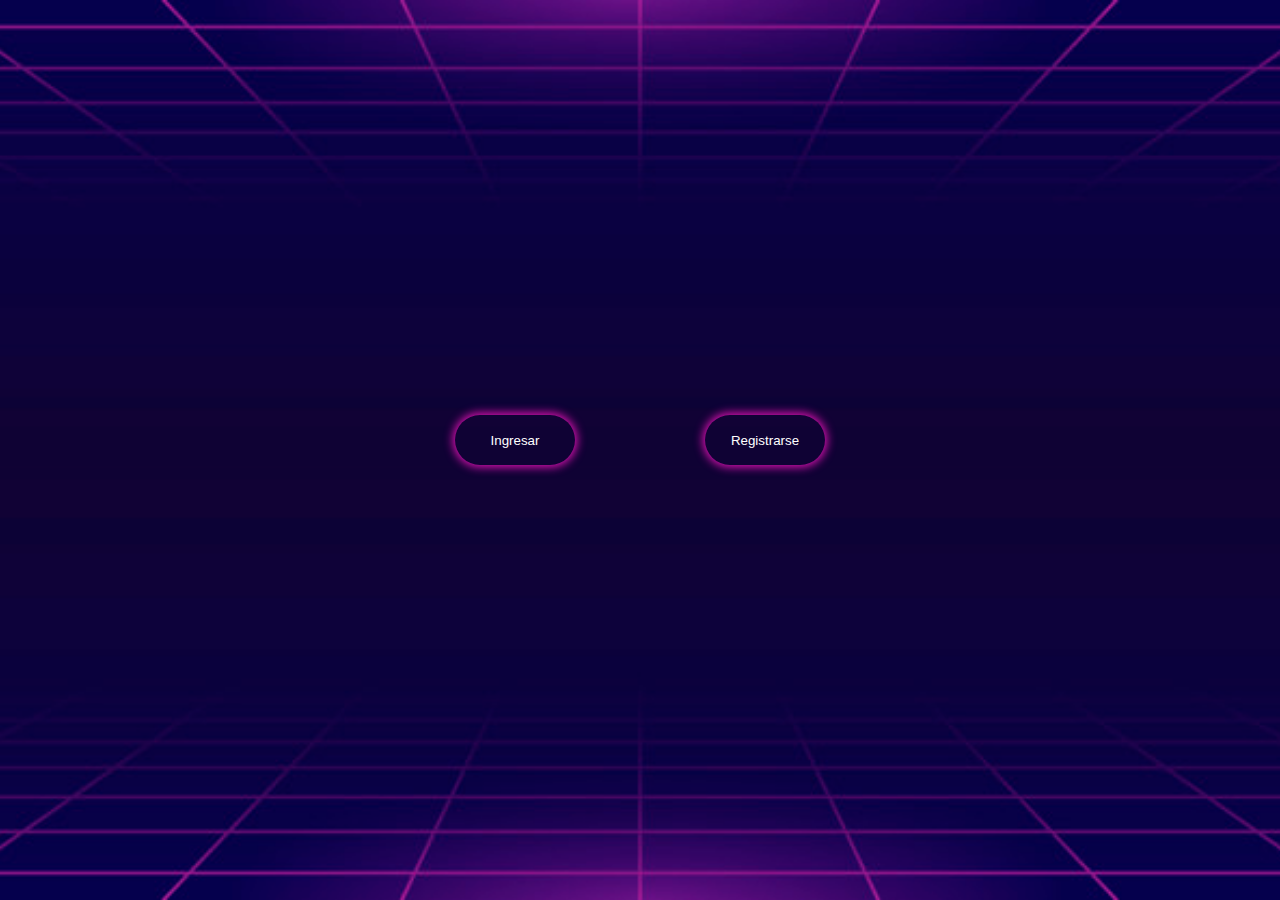
<file: Index.html>
<!DOCTYPE html>
<html lang="es">

<head>
    <meta charset="UTF-8">
    <meta http-equiv="X-UA-Compatible" content="IE=edge">
    <meta name="viewport" content="width=device-width, initial-scale=1.0">
    <title>Inicio</title>
    <link rel="stylesheet" href="Css/index.css">
</head>

<body>
    <!-- <div class="logo"><img class="logoIndex" src="assets/logo.png" alt=""></div> -->
    <div class="contenedor">

        <div class="botonera">
            <button class="login bordeNeon">Ingresar</button>
            <button class="register bordeNeon">Registrarse</button>
        </div>
    </div>
</body>

</html>
</file>
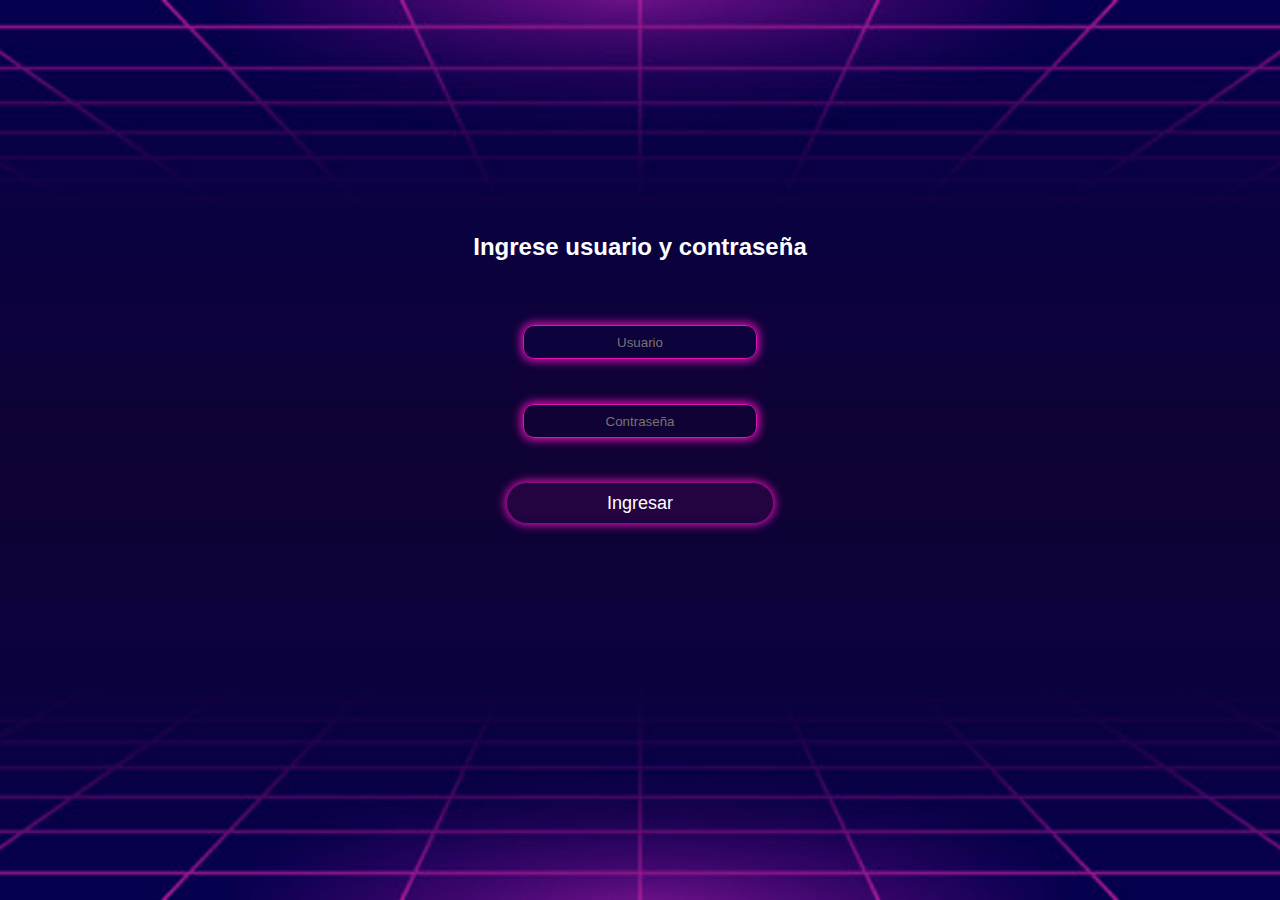
<file: Login.html>
<!DOCTYPE html>
<html lang="en">

<head>
    <meta charset="UTF-8">
    <meta http-equiv="X-UA-Compatible" content="IE=edge">
    <meta name="viewport" content="width=device-width, initial-scale=1.0">
    <title>Login</title>
    <link rel="stylesheet" href="Css/index.css">
    <link rel="stylesheet" href="Css/login.css">
</head>

<body>
    <div class="contenedor">
        <form action="" class="login">
            <h2 class="tituloLogin">Ingrese usuario y contraseña</h2>
            <input id="inputUsuario" class="usuario bordeNeon" type="text" placeholder="Usuario">
            <input id="inputContrasena" class="contraseña bordeNeon" type="password" placeholder="Contraseña">
            <button id="botonIngresar" class="ingresar bordeNeon">Ingresar</button>
        </form>
    </div>
</body>
<script src="./JS/login.js"></script>

</html>
</file>
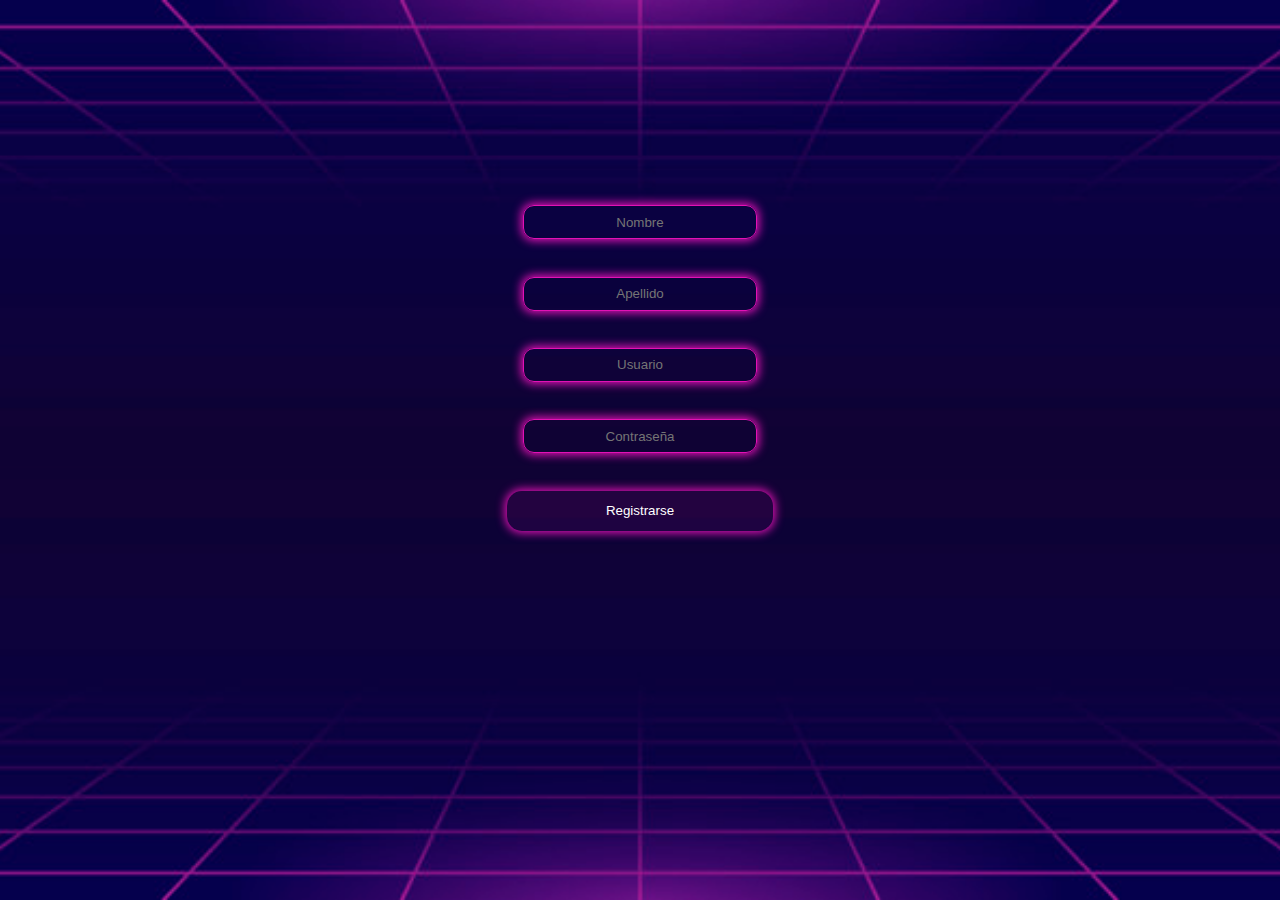
<file: Register.html>
<!DOCTYPE html>
<html lang="en">

<head>
    <meta charset="UTF-8">
    <meta http-equiv="X-UA-Compatible" content="IE=edge">
    <meta name="viewport" content="width=device-width, initial-scale=1.0">
    <title>Document</title>
    <link rel="stylesheet" href="Css/index.css">
    <link rel="stylesheet" href="Css/register.css">
</head>

<body>
    <div class="contenedor">
        <form action="" class="register">
            <input class="bordeNeon registerInput" type="text" placeholder="Nombre" id="nombre" required>
            <input class="bordeNeon registerInput" type="text" placeholder="Apellido" id="apellido" required>
            <input class="bordeNeon registerInput" type="text" placeholder="Usuario" id="usuario" required>
            <input class="bordeNeon registerInput" type="text" placeholder="Contraseña" id="contrasena" required>
            <button class="registro bordeNeon registerInput" id="registro">Registrarse</button>
        </form>
    </div>
</body>

<script src="JS/register.js"></script>

</html>
</file>
<file: Css/index.css>
body {
    /* background-color: #423c6c; */
    background-image: url("../Assets/fondo.jpg");
    background-repeat: no-repeat;
    background-size: cover;
    background-position: center;
    background-attachment: fixed;
    font-family: -apple-system, BlinkMacSystemFont, 'Segoe UI', Roboto, Oxygen, Ubuntu, Cantarell, 'Open Sans', 'Helvetica Neue', sans-serif;
}

.contenedor {
    width: 100%;
    height: 80vh;
    display: flex;
    flex-direction: column;
    align-items: center;
    justify-content: center;
}

.bordeNeon {
    border: rgb(226, 17, 181) 1px solid;
    box-shadow: 0px 0px 10px 2px rgb(226, 17, 181);
}

.bordeNeon:hover {
    box-shadow: 0px 0px 15px 5px rgb(226, 17, 181);
}

.logo {
    width: 100%;
}

.logoIndex {
    width: 200px;
    height: auto;
}

.botonera {
    /* background-color: #335a8d; */
    margin-top: 16vh;
    margin-right: auto;
    margin-left: auto;
    height: 200px;
    width: 50%;
    max-width: 500px;
    display: flex;
    flex-direction: row;
    justify-content: center;
    align-items: center;
    border-radius: 5px;
}

.botonera button {
    /* background-color: #141e36; */
    height: 50px;
    width: 120px;
    margin: auto;
    border-radius: 25px;
    border: 0;
    /* color: white; */
    padding: 0;
    background: none;
    color: white;
}
</file>
<file: Css/login.css>
.login {
    /* background-color: #335a8d; */
    width: 30%;
    height: 400px;
    display: flex;
    flex-direction: column;
    align-items: center;
    justify-content: space-evenly;
}

.tituloLogin {
    color: white;
    text-align: center;
}

.login input {
    width: 60%;
    border-radius: 11px;
    /* border: none; */
    height: 30px;
    background: none;
    text-align: center;
    color: white;
}

.ingresar {
    width: 70%;
    border: none;
    height: 40px;
    background-color: rgba(226, 17, 181, 0.089);
    color: white;
    border-radius: 30px;
    font-size: large;
}
</file>
<file: Css/register.css>
.register {
    /* background-color: #335a8d; */
    width: 30%;
    height: 400px;
    display: flex;
    flex-direction: column;
    align-items: center;
    justify-content: space-evenly;
}

.registro {
    width: 70%;
    border-radius: 15px;
    border: none;
    height: 40px;
    background: none;
    background-color: rgba(226, 17, 181, 0.089);
}

.register input {
    width: 60%;
    background: none;
    height: 30px;
    border-radius: 11px;
    text-align: center;
}

.registerInput {
    color: white;
}
</file>
